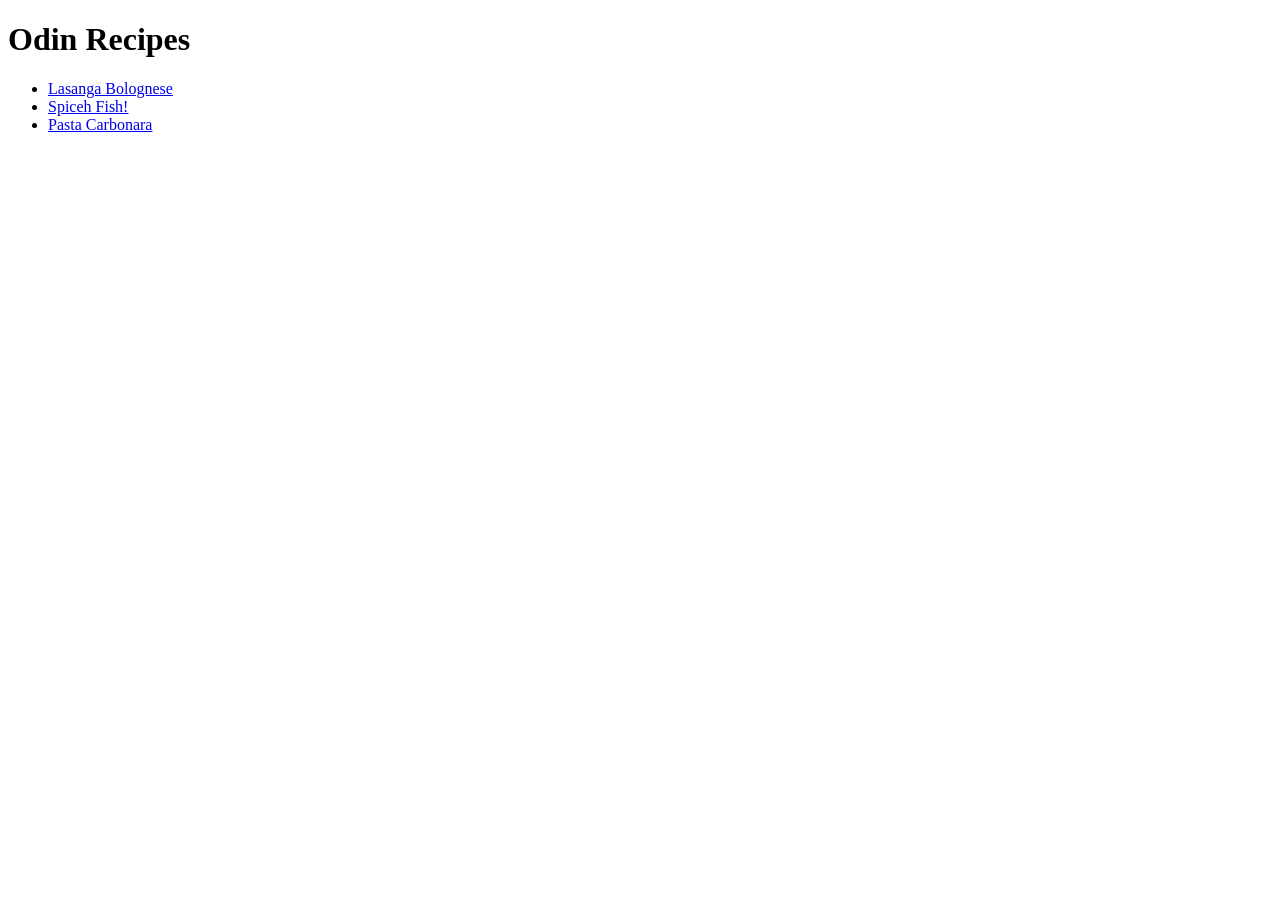
<file: index.html>
<!DOCTYPE html>
<html lang="en">
    <head>
        <meta charset="UTF-8">
        <title>Recipes</title>
    </head>
    <body>
        <h1>Odin Recipes</h1>
        <ul>
        <li><a href="recipes/lasanga.html">Lasanga Bolognese</a></li>
        <li><a href="recipes/spicy-fish.html">Spiceh Fish!</a></li>
        <li><a href="recipes/pasta-carbonara.html">Pasta Carbonara</a></li>
        </ul>
    </body>
</html>
</file>
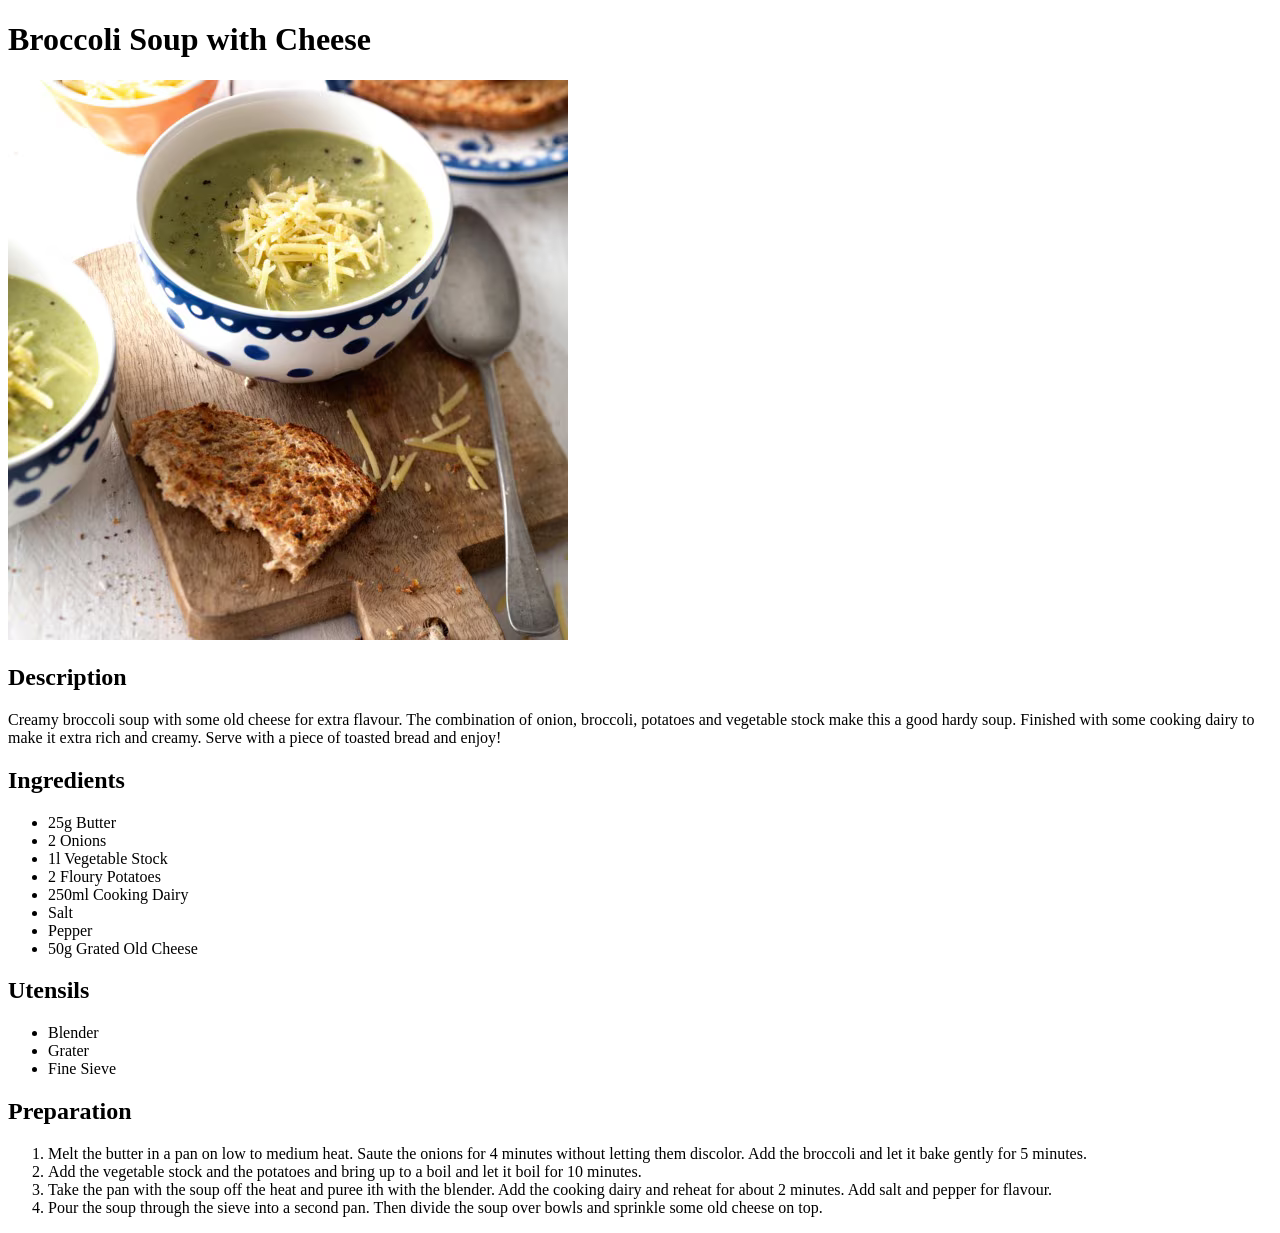
<file: recipes/broccoli-soup.html>
<!DOCTYPE html>
<html lang="en">
    <head>
        <meta charset="UTF-8">
        <title>Broccoli Soup with Cheese</title>
    </head>

    <body>
        <h1>Broccoli Soup with Cheese</h1>
        <img src="images/broccoli-soup.png">
        <h2>Description</h2>
        <p>
            Creamy broccoli soup with some old cheese for extra flavour. The combination of onion, broccoli, potatoes and vegetable stock make this a good hardy soup. Finished with some cooking dairy to make it extra rich and creamy. Serve with a piece of toasted bread and enjoy!
        </p>
        <h2>Ingredients</h2>
        <ul>
            <li>25g Butter</li>
            <li>2 Onions</li>
            <li>1l Vegetable Stock</li>
            <li>2 Floury Potatoes</li>
            <li>250ml Cooking Dairy</li>
            <li>Salt</li>
            <li>Pepper</li>
            <li>50g Grated Old Cheese</li>
        </ul>
        <h2>Utensils</h2>
        <ul>
            <li>Blender</li>
            <li>Grater</li>
            <li>Fine Sieve</li>
        </ul>
        <h2>Preparation</h2>
        <ol>
            <li>Melt the butter in a pan on low to medium heat. Saute the onions for 4 minutes without letting them discolor. Add the broccoli and let it bake gently for 5 minutes.</li>
            <li>Add the vegetable stock and the potatoes and bring up to a boil and let it boil for 10 minutes.</li>
            <li>Take the pan with the soup off the heat and puree ith with the blender. Add the cooking dairy and reheat for about 2 minutes. Add salt and pepper for flavour.</li>
            <li>Pour the soup through the sieve into a second pan. Then divide the soup over bowls and sprinkle some old cheese on top.</li>
        </ol>
    </body>
</html>
</file>
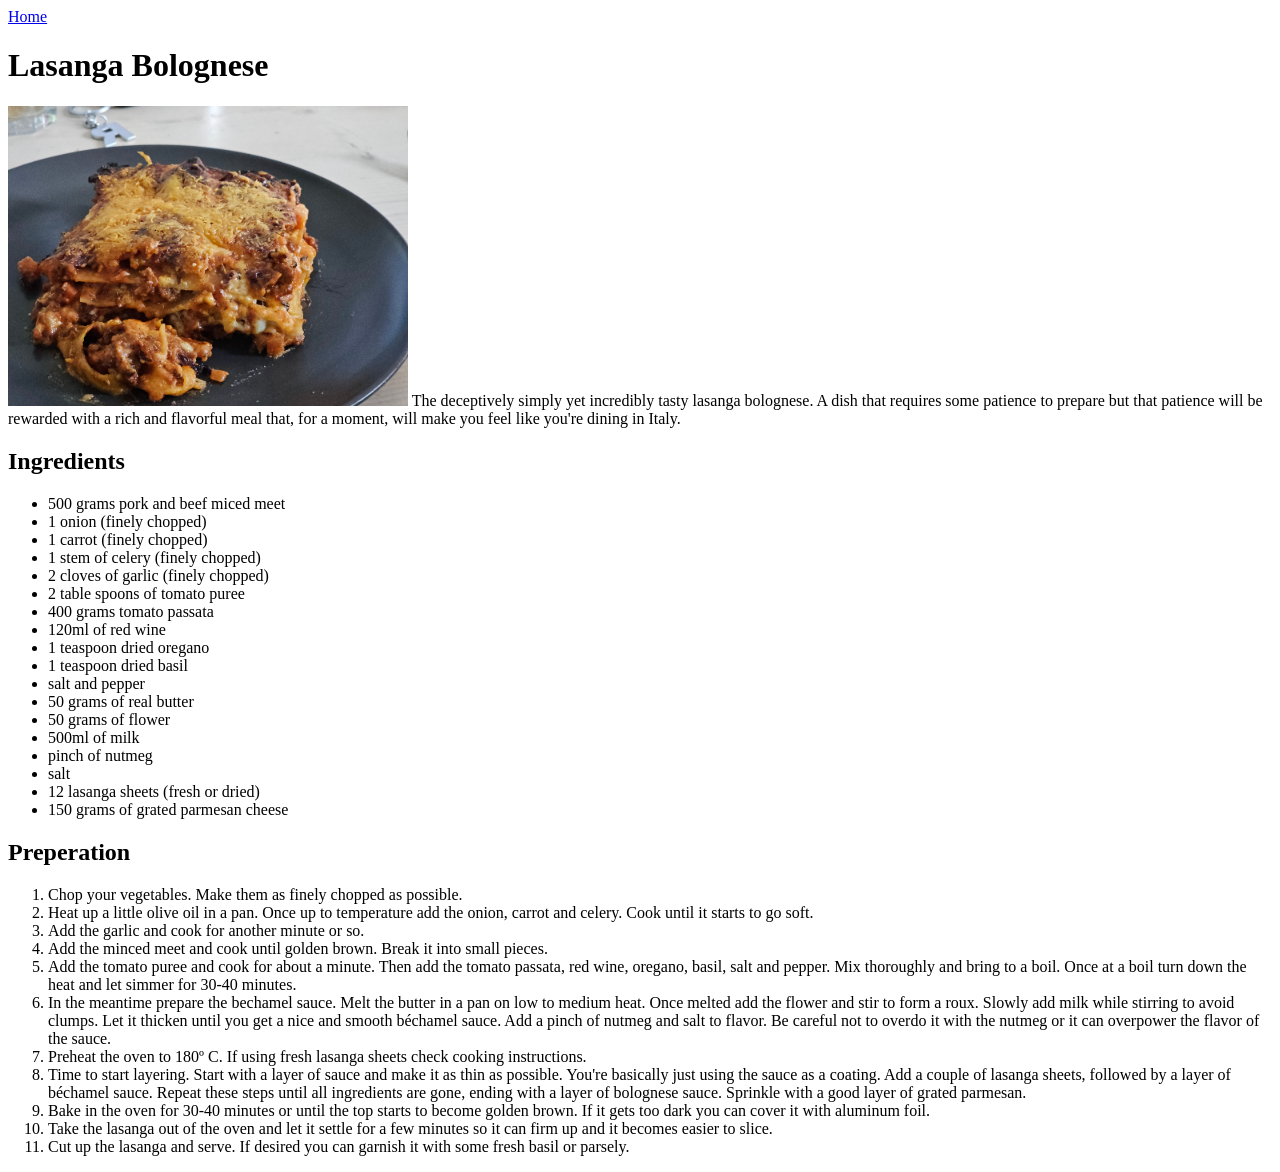
<file: recipes/lasanga.html>
<!DOCTYPE html>
<html lang="en">
    <head>
        <meta charset="UTF-8">
        <title>Lasanga Bolognese</title>
    </head>
    <body>
        <a href="../index.html">Home</a>
        <h1>Lasanga Bolognese</h1>
        <img src="../images/lasanga.jpg" alt="Closeup of lasanga on a plate" width="400">
        <p1>The deceptively simply yet incredibly tasty lasanga bolognese. A dish that requires some patience to prepare but that patience will be rewarded with a rich and flavorful meal that, for a moment, will make you feel like you're dining in Italy.</p1>

        <h2>Ingredients</h2>
        <ul>
            <li>500 grams pork and beef miced meet</li>
            <li>1 onion (finely chopped)</li>
            <li>1 carrot (finely chopped)</li>
            <li>1 stem of celery (finely chopped)</li>
            <li>2 cloves of garlic (finely chopped)</li>
            <li>2 table spoons of tomato puree</li>
            <li>400 grams tomato passata</li>
            <li>120ml of red wine</li>
            <li>1 teaspoon dried oregano</li>
            <li>1 teaspoon dried basil</li>
            <li>salt and pepper</li>
            <li>50 grams of real butter</li>
            <li>50 grams of flower</li>
            <li>500ml of milk</li>
            <li>pinch of nutmeg</li>
            <li>salt</li>
            <li>12 lasanga sheets (fresh or dried)</li>
            <li>150 grams of grated parmesan cheese</li>
        </ul>

        <h2>Preperation</h2>
        <ol>
            <li>Chop your vegetables. Make them as finely chopped as possible.</li>
            <li>Heat up a little olive oil in a pan. Once up to temperature add the onion, carrot and celery. Cook until it starts to go soft.</li>
            <li>Add the garlic and cook for another minute or so.</li>
            <li>Add the minced meet and cook until golden brown. Break it into small pieces.</li>
            <li>Add the tomato puree and cook for about a minute. Then add the tomato passata, red wine, oregano, basil, salt and pepper. Mix thoroughly and bring to a boil. Once at a boil turn down the heat and let simmer for 30-40 minutes.</li>
            <li>In the meantime prepare the bechamel sauce. Melt the butter in a pan on low to medium heat. Once melted add the flower and stir to form a roux. Slowly add milk while stirring to avoid clumps. Let it thicken until you get a nice and smooth b&eacute;chamel sauce. Add a pinch of nutmeg and salt to flavor. Be careful not to overdo it with the nutmeg or it can overpower the flavor of the sauce.</li>
            <li>Preheat the oven to 180&ordm; C. If using fresh lasanga sheets check cooking instructions.</li>
            <li>Time to start layering. Start with a layer of sauce and make it as thin as possible. You're basically just using the sauce as a coating. Add a couple of lasanga sheets, followed by a layer of b&eacute;chamel sauce. Repeat these steps until all ingredients are gone, ending with a layer of bolognese sauce. Sprinkle with a good layer of grated parmesan.</li>
            <li>Bake in the oven for 30-40 minutes or until the top starts to become golden brown. If it gets too dark you can cover it with aluminum foil.</li>
            <li>Take the lasanga out of the oven and let it settle for a few minutes so it can firm up and it becomes easier to slice.</li>
            <li>Cut up the lasanga and serve. If desired you can garnish it with some fresh basil or parsely.</li>
        </ol>
    </body>
</html>
</file>
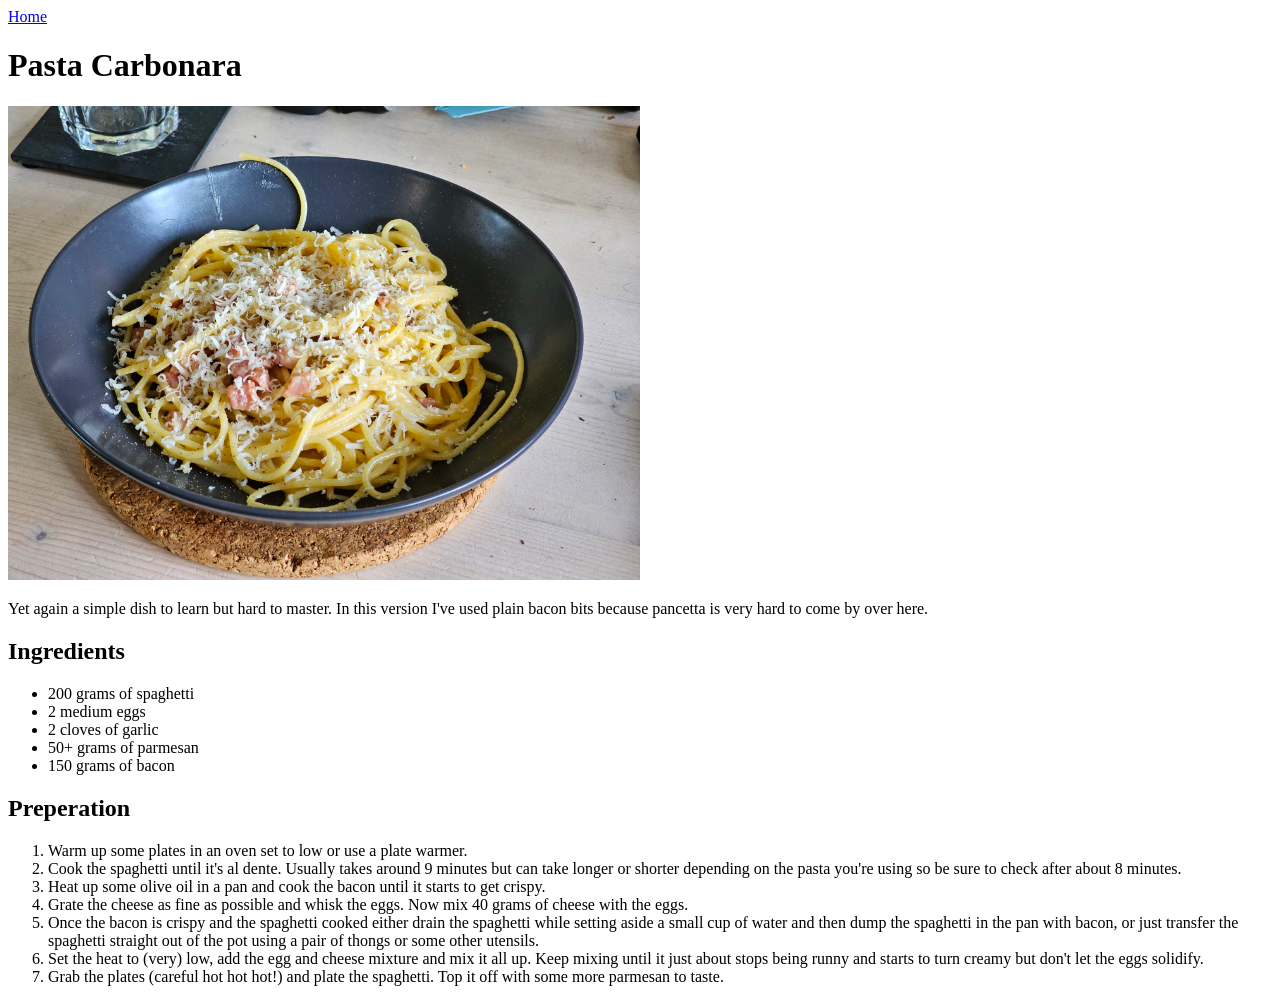
<file: recipes/pasta-carbonara.html>
<!DOCTYPE html>
<html lang="en">
    <head>
        <meta charset="UTF-8">
        <title>Pasta Carbonara</title>
    </head>
    <body>
        <a href="../index.html">Home</a>
        <h1>Pasta Carbonara</h1>
        <img src="../images/pasta-carbonara.jpg" alt="Pasta carbonara" width="50%">
        <p>Yet again a simple dish to learn but hard to master. In this version I've used plain bacon bits because pancetta is very hard to come by over here.</p>

        <h2>Ingredients</h2>
        <ul>
            <li>200 grams of spaghetti</li>
            <li>2 medium eggs</li>
            <li>2 cloves of garlic</li>
            <li>50+ grams of parmesan</li>
            <li>150 grams of bacon</li>
        </ul>

        <h2>Preperation</h2>
        <ol>
            <li>Warm up some plates in an oven set to low or use a plate warmer.</li>
            <li>Cook the spaghetti until it's al dente. Usually takes around 9 minutes but can take longer or shorter depending on the pasta you're using so be sure to check after about 8 minutes.</li>
            <li>Heat up some olive oil in a pan and cook the bacon until it starts to get crispy.</li>
            <li>Grate the cheese as fine as possible and whisk the eggs. Now mix 40 grams of cheese with the eggs.</li>
            <li>Once the bacon is crispy and the spaghetti cooked either drain the spaghetti while setting aside a small cup of water and then dump the spaghetti in the pan with bacon, or just transfer the spaghetti straight out of the pot using a pair of thongs or some other utensils.</li>
            <li>Set the heat to (very) low, add the egg and cheese mixture and mix it all up. Keep mixing until it just about stops being runny and starts to turn creamy but don't let the eggs solidify.</li>
            <li>Grab the plates (careful hot hot hot!) and plate the spaghetti. Top it off with some more parmesan to taste.</li>
        </ol>
    </body>
</html>
</file>
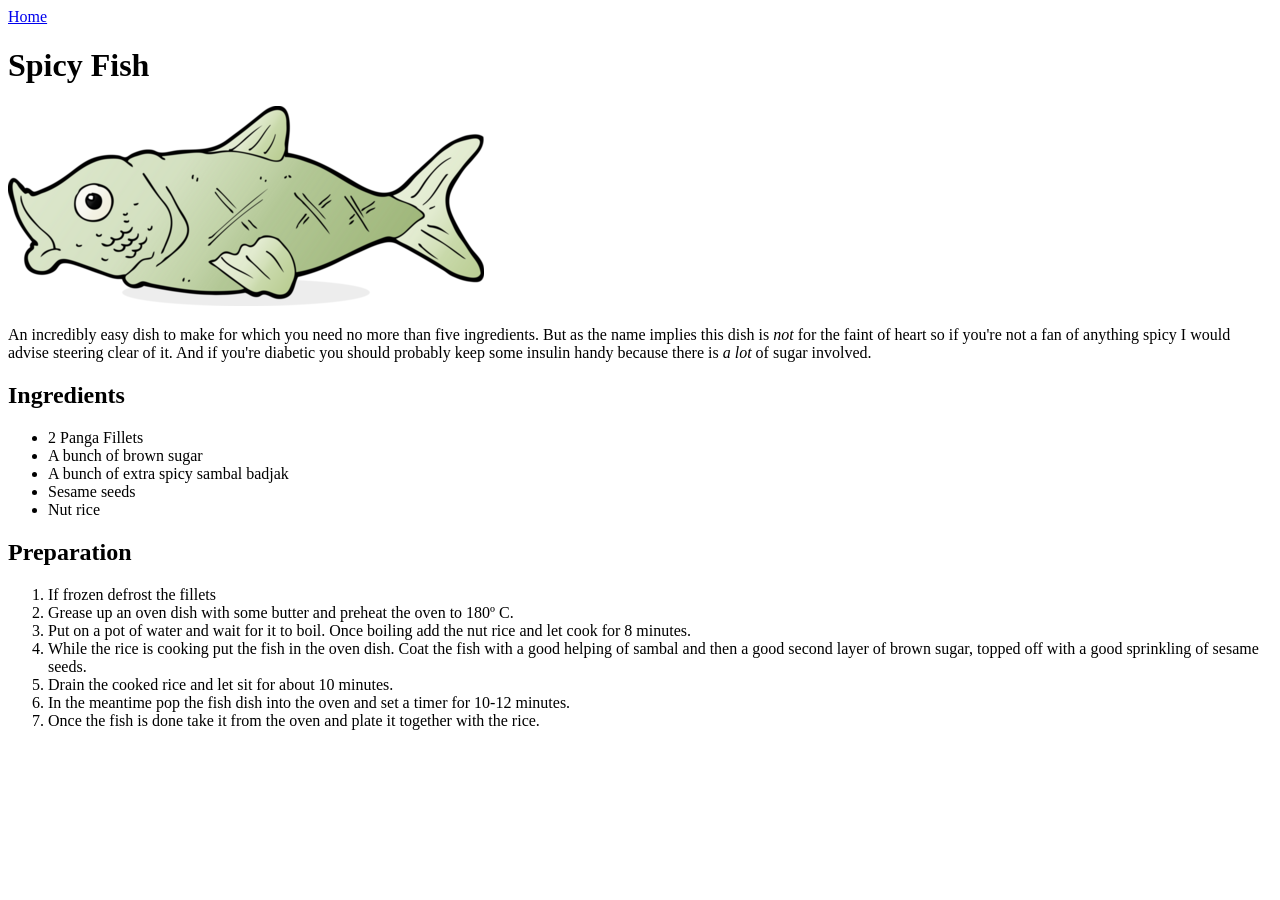
<file: recipes/spicy-fish.html>
<!DOCTYPE html>
<html lang="html">
    <head>
        <meta charset="UTF-8">
        <title>Spicy Fish</title>
    </head>
    <body>
        <a href="../index.html">Home</a>
        <h1>Spicy Fish</h1>
        <img src="../images/cartoon-fish.png" alt="A cartoon drawing of a fish" width="476">
        <p>An incredibly easy dish to make for which you need no more than five ingredients. But as the name implies this dish is <em>not</em> for the faint of heart so if you're not a fan of anything spicy I would advise steering clear of it. And if you're diabetic you should probably keep some insulin handy because there is <em>a lot</em> of sugar involved.</p>

        <h2>Ingredients</h2>
        <ul>
            <li>2 Panga Fillets</li>
            <li>A bunch of brown sugar</li>
            <li>A bunch of extra spicy sambal badjak</li>
            <li>Sesame seeds</li>
            <li>Nut rice</li>
        </ul>

        <h2>Preparation</h2>
            <ol>
                <li>If frozen defrost the fillets</li>
                <li>Grease up an oven dish with some butter and preheat the oven to 180&ordm; C.</li>
                <li>Put on a pot of water and wait for it to boil. Once boiling add the nut rice and let cook for 8 minutes.</li>
                <li>While the rice is cooking put the fish in the oven dish. Coat the fish with a good helping of sambal and then a good second layer of brown sugar, topped off with a good sprinkling of sesame seeds.</li>
                <li>Drain the cooked rice and let sit for about 10 minutes.</li>
                <li>In the meantime pop the fish dish into the oven and set a timer for 10-12 minutes.</li>
                <li>Once the fish is done take it from the oven and plate it together with the rice.</li>
            </ol>
        </h2>
    </body>
</html>
</file>
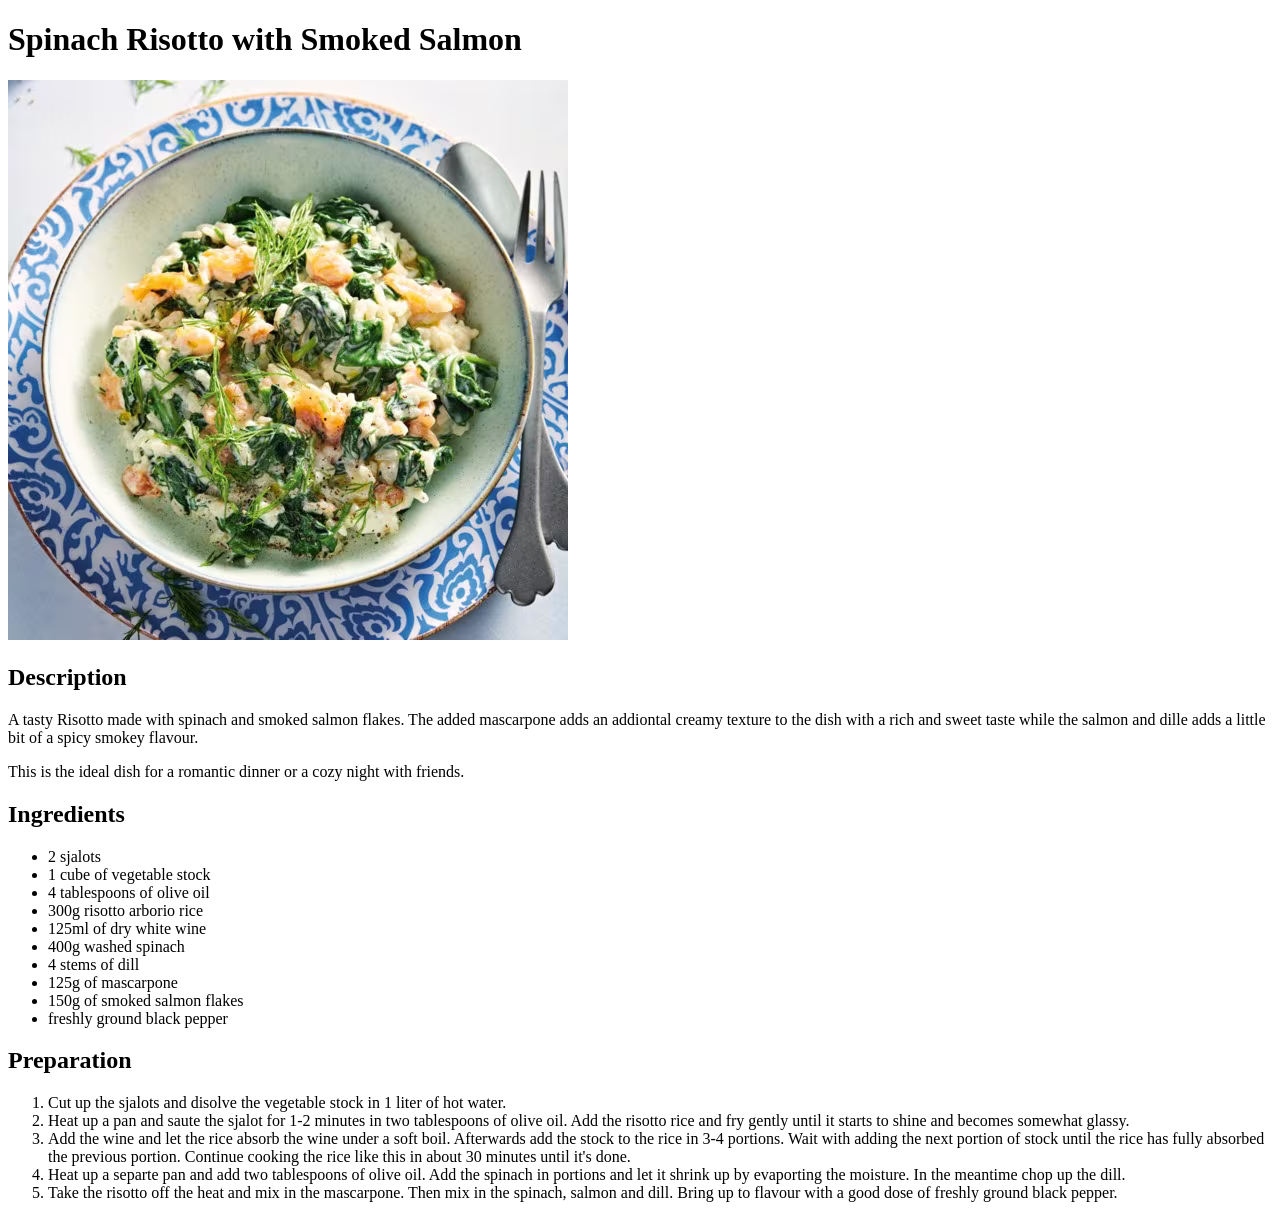
<file: recipes/Spinach-Risotto-Salmon.html>
<!DOCTYPE html>
<html lang="en">
    <head>
        <meta charset="UTF-8">
        <title>Spinach Risotto with Smoked Salmon</title>
    </head>

    <body>
        <h1>Spinach Risotto with Smoked Salmon</h1>
            <img src="images/Spinach-Risotto.png">
        <h2>Description</h2>
            <p>
                A tasty Risotto made with spinach and smoked salmon flakes. The added mascarpone adds an addiontal creamy texture to the dish with a rich and sweet taste while the salmon and dille adds a little bit of a spicy smokey flavour.
            </p>
            <p>
                This is the ideal dish for a romantic dinner or a cozy night with friends.
            </p>
            <h2>Ingredients</h2>
            <ul>
                <li>2 sjalots</li>
                <li>1 cube of vegetable stock</li>
                <li>4 tablespoons of olive oil</li>
                <li>300g risotto arborio rice</li>
                <li>125ml of dry white wine</li>
                <li>400g washed spinach</li>
                <li>4 stems of dill</li>
                <li>125g of mascarpone</li>
                <li>150g of smoked salmon flakes</li>
                <li>freshly ground black pepper</li>
            </ul>
            <h2>Preparation</h2>
            <ol>
                <li>Cut up the sjalots and disolve the vegetable stock in 1 liter of hot water.</li>
                <li>Heat up a pan and saute the sjalot for 1-2 minutes in two tablespoons of olive oil. Add the risotto rice and fry gently until it starts to shine and becomes somewhat glassy.</li>
                <li>Add the wine and let the rice absorb the wine under a soft boil. Afterwards add the stock to the rice in 3-4 portions. Wait with adding the next portion of stock until the rice has fully absorbed the previous portion. Continue cooking the rice like this in about 30 minutes until it's done.</li>
                <li>Heat up a separte pan and add two tablespoons of olive oil. Add the spinach in portions and let it shrink up by evaporting the moisture. In the meantime chop up the dill.</li>
                <li>Take the risotto off the heat and mix in the mascarpone. Then mix in the spinach, salmon and dill. Bring up to flavour with a good dose of freshly ground black pepper.</li>
            </ol>
    </body>
</html>
</file>
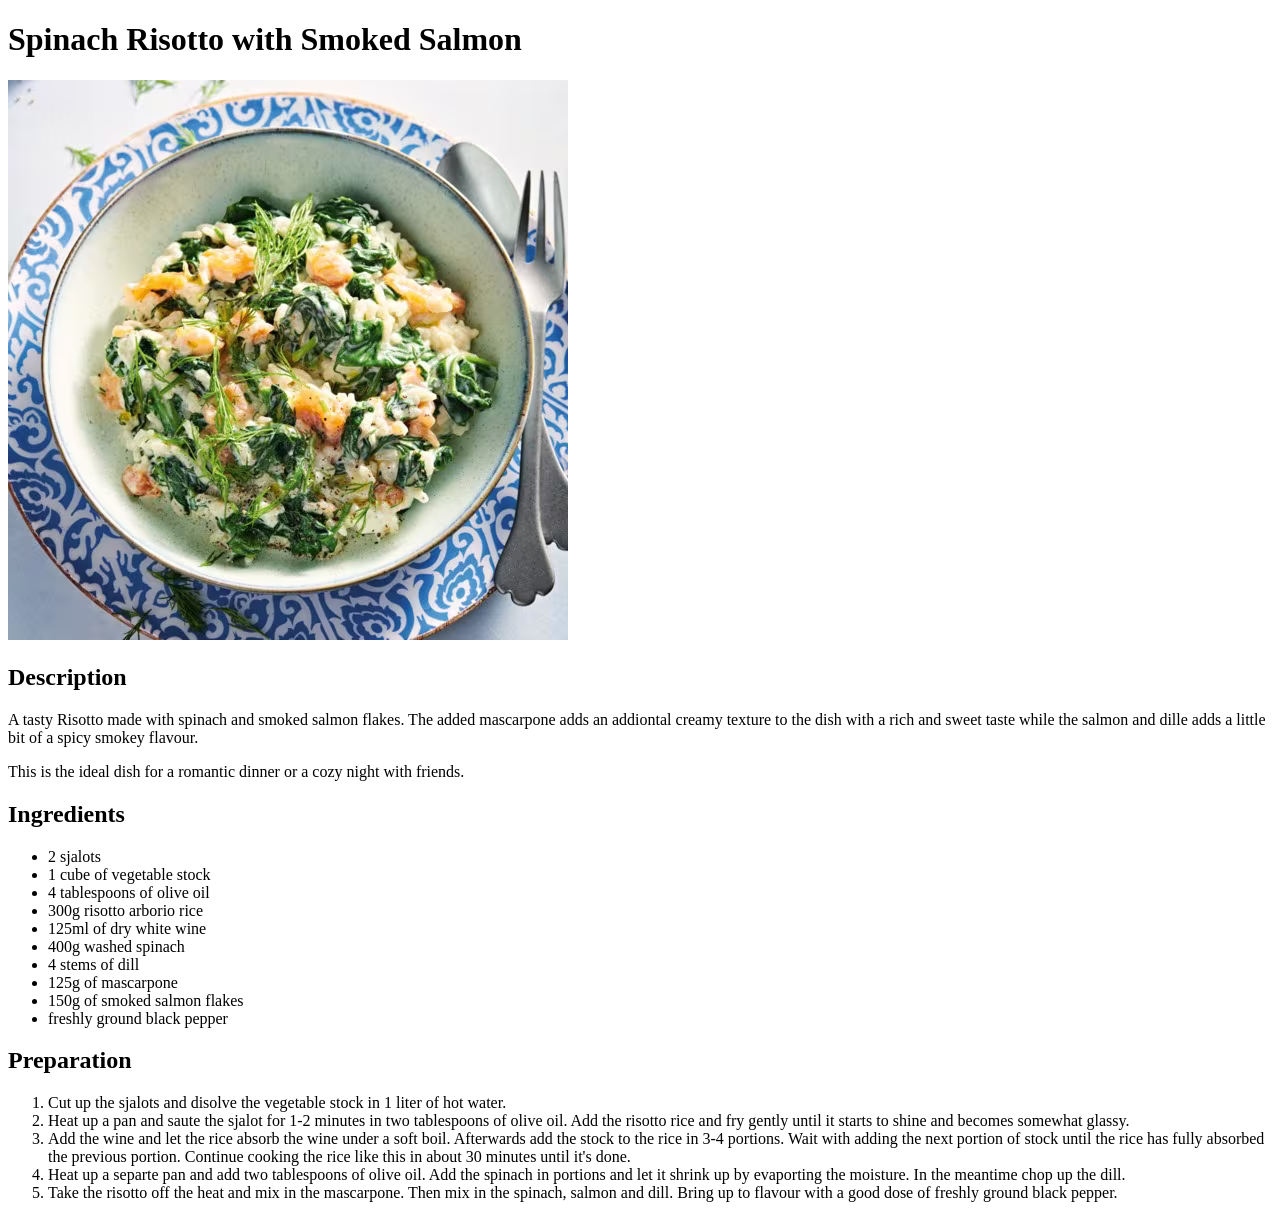
<file: recipes/spinach-risotto.html>
<!DOCTYPE html>
<html lang="en">
    <head>
        <meta charset="UTF-8">
        <title>Spinach Risotto with Smoked Salmon</title>
    </head>

    <body>
        <h1>Spinach Risotto with Smoked Salmon</h1>
        <img src="images/Spinach-Risotto.png">
        <h2>Description</h2>
        <p>
            A tasty Risotto made with spinach and smoked salmon flakes. The added mascarpone adds an addiontal creamy texture to the dish with a rich and sweet taste while the salmon and dille adds a little bit of a spicy smokey flavour.
        </p>
        <p>
            This is the ideal dish for a romantic dinner or a cozy night with friends.
        </p>
        <h2>Ingredients</h2>
        <ul>
            <li>2 sjalots</li>
            <li>1 cube of vegetable stock</li>
            <li>4 tablespoons of olive oil</li>
            <li>300g risotto arborio rice</li>
            <li>125ml of dry white wine</li>
            <li>400g washed spinach</li>
            <li>4 stems of dill</li>
            <li>125g of mascarpone</li>
            <li>150g of smoked salmon flakes</li>
            <li>freshly ground black pepper</li>
        </ul>
        <h2>Preparation</h2>
        <ol>
            <li>Cut up the sjalots and disolve the vegetable stock in 1 liter of hot water.</li>
            <li>Heat up a pan and saute the sjalot for 1-2 minutes in two tablespoons of olive oil. Add the risotto rice and fry gently until it starts to shine and becomes somewhat glassy.</li>
            <li>Add the wine and let the rice absorb the wine under a soft boil. Afterwards add the stock to the rice in 3-4 portions. Wait with adding the next portion of stock until the rice has fully absorbed the previous portion. Continue cooking the rice like this in about 30 minutes until it's done.</li>
            <li>Heat up a separte pan and add two tablespoons of olive oil. Add the spinach in portions and let it shrink up by evaporting the moisture. In the meantime chop up the dill.</li>
            <li>Take the risotto off the heat and mix in the mascarpone. Then mix in the spinach, salmon and dill. Bring up to flavour with a good dose of freshly ground black pepper.</li>
        </ol>
    </body>
</html>
</file>
